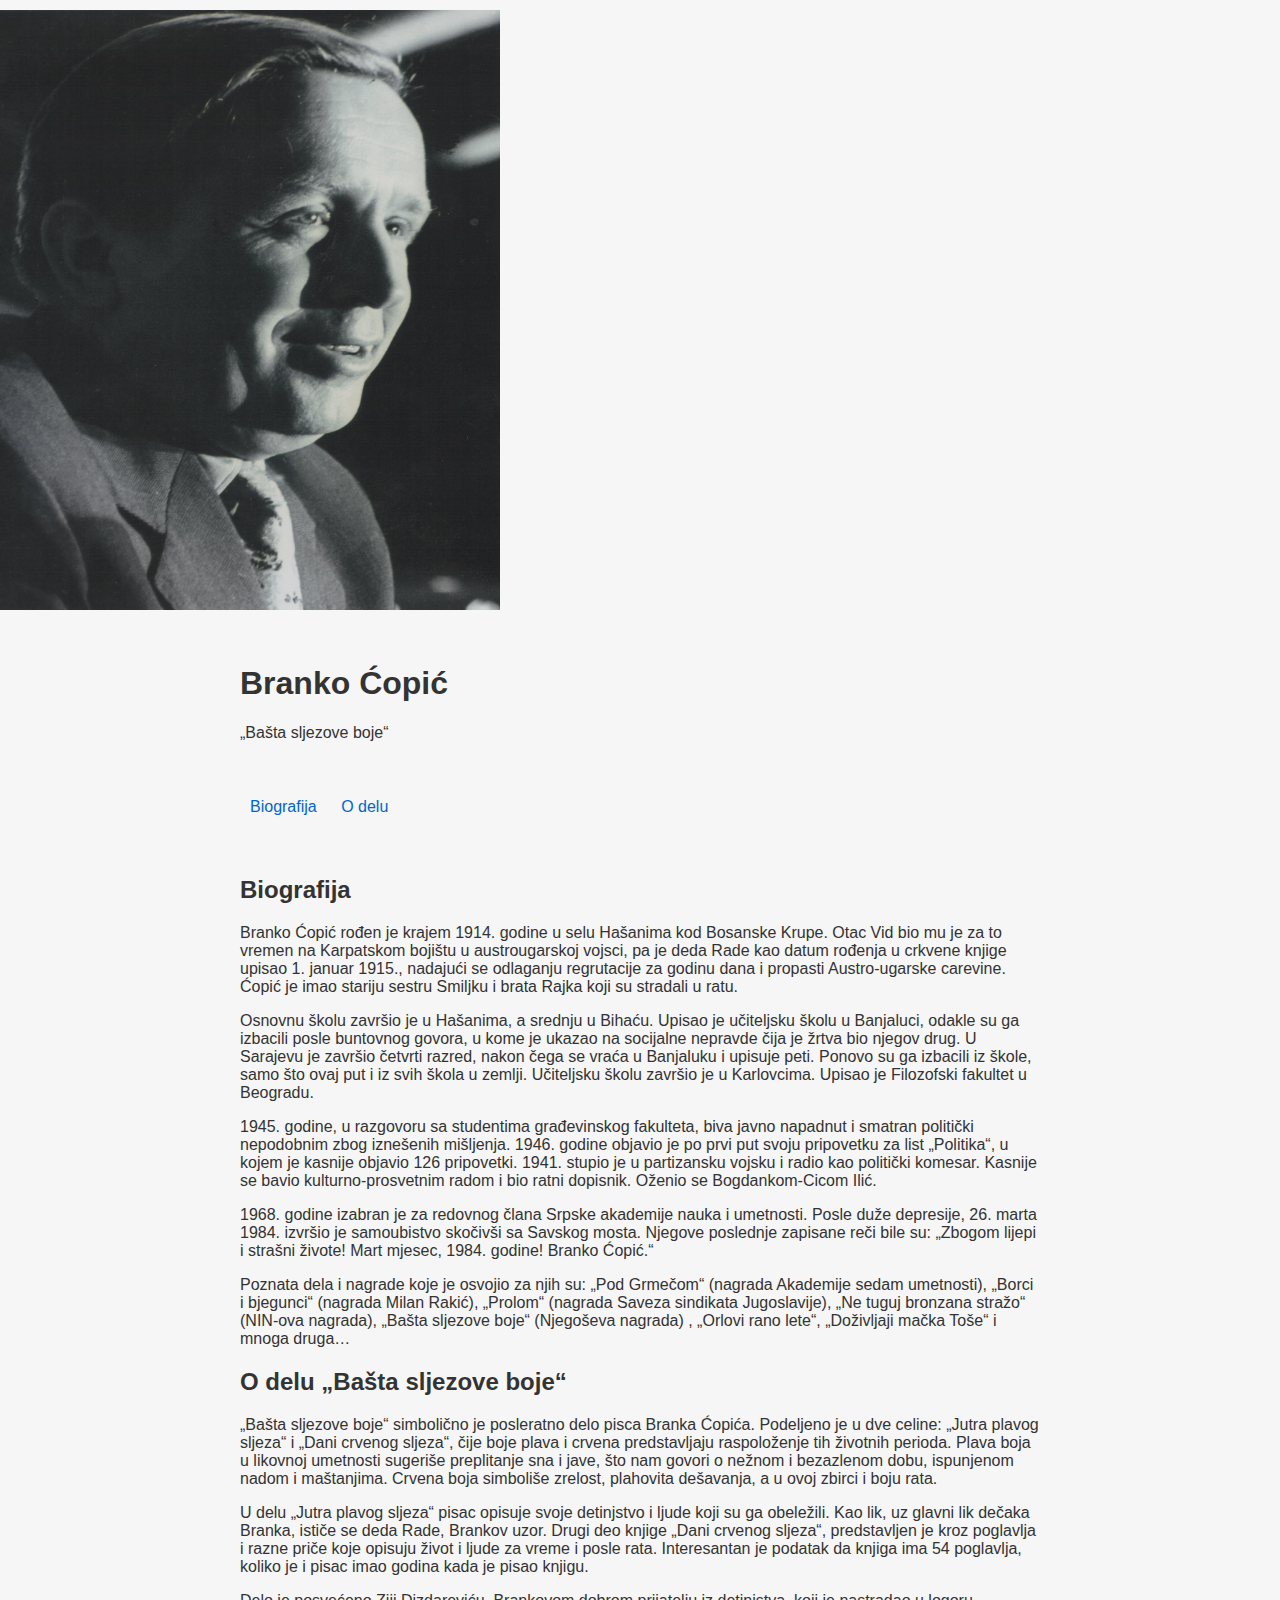
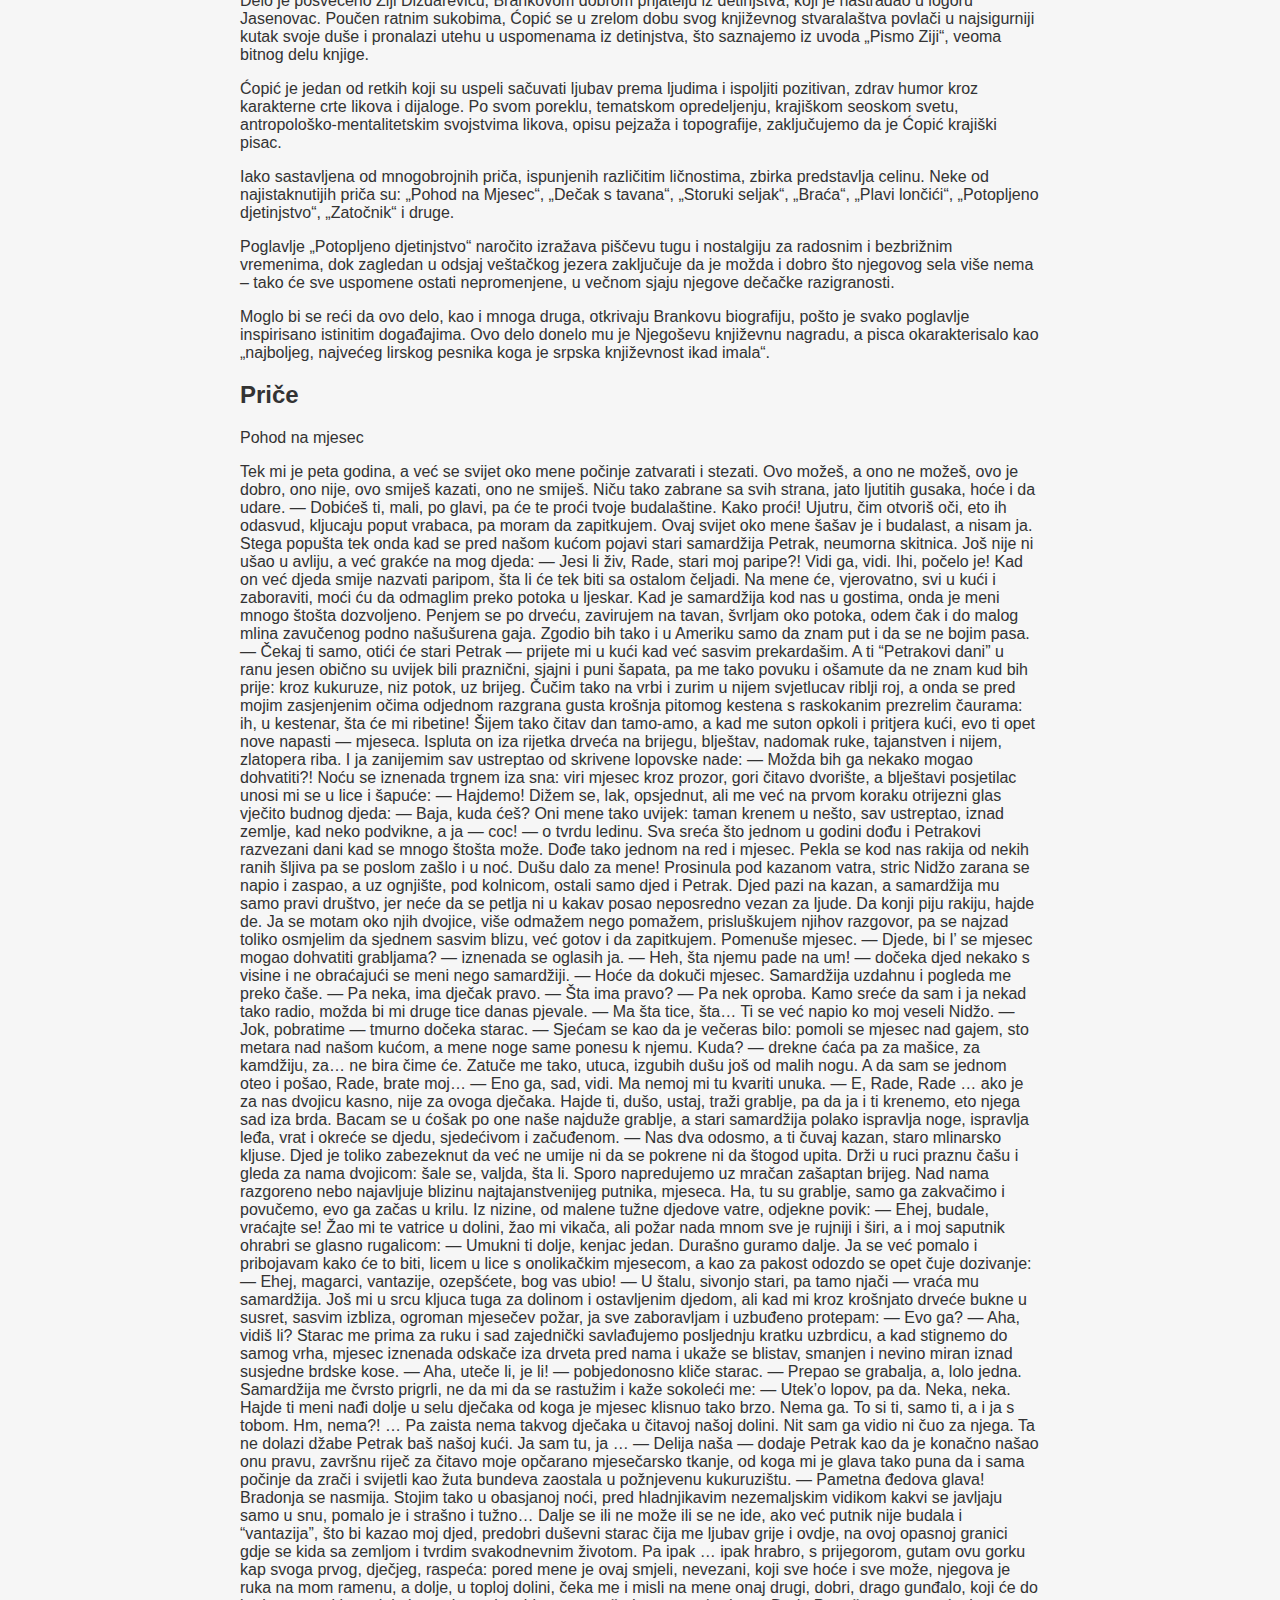
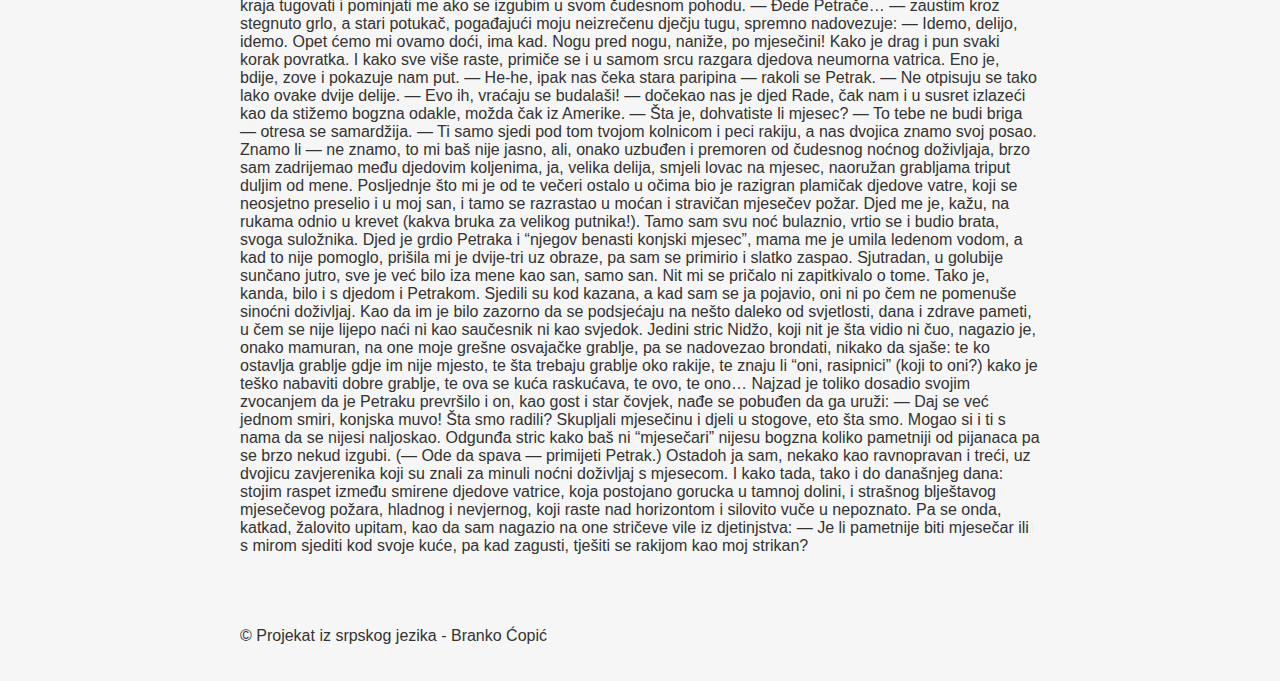
<file: index.html>
<!DOCTYPE html>
<html lang="sr">
<head>
    <meta charset="UTF-8">
    <meta name="viewport" content="width=device-width, initial-scale=1.0">
    <title>Branko Ćopić - Bašta sljezove boje</title>
    <style>
        body { font-family: Arial, sans-serif; margin: 0; padding: 0; background: #f6f6f6; color: #333; }
        header, nav, main, footer { padding: 20px; max-width: 800px; margin: auto; }
        nav a { margin: 0 10px; text-decoration: none; color: #0066cc; }
        nav a:hover { text-decoration: underline; }
        img { max-width: 100%; height: auto; margin: 10px 0; }
    </style>
</head>
<body>
    <img src="images/copić.jpg" alt="Branko Ćopić" style="width:500px;height:600px;">
    <header>
        <h1>Branko Ćopić</h1>
        <p>„Bašta sljezove boje“</p>
    </header>
    <nav>
        <a href="#biografija">Biografija</a>
        <a href="#delo">O delu</a>
    </nav>
    <main>
        <section id="biografija">
            <h2>Biografija</h2>
            <p>Branko Ćopić rođen je krajem 1914. godine u selu Hašanima kod Bosanske Krupe. Otac Vid bio mu je za to vremen na Karpatskom bojištu u austrougarskoj vojsci, pa je deda Rade kao datum rođenja u crkvene knjige upisao 1. januar 1915., nadajući se odlaganju regrutacije za godinu dana i propasti Austro-ugarske carevine. Ćopić je imao stariju sestru Smiljku i brata Rajka koji su stradali u ratu.</p>
            <p>Osnovnu školu završio je u Hašanima, a srednju u Bihaću. Upisao je učiteljsku školu u Banjaluci, odakle su ga izbacili posle buntovnog govora, u kome je ukazao na socijalne nepravde čija je žrtva bio njegov drug. U Sarajevu je završio četvrti razred, nakon čega se vraća u Banjaluku i upisuje peti. Ponovo su ga izbacili iz škole, samo što ovaj put i iz svih škola u zemlji. Učiteljsku školu završio je u Karlovcima. Upisao je Filozofski fakultet u Beogradu.</p>
            <p>1945. godine, u razgovoru sa studentima građevinskog fakulteta, biva javno napadnut i smatran politički nepodobnim zbog iznešenih mišljenja. 1946. godine objavio je po prvi put svoju pripovetku za list „Politika“, u kojem je kasnije objavio 126 pripovetki. 1941. stupio je u partizansku vojsku i radio kao politički komesar. Kasnije se bavio kulturno-prosvetnim radom i bio ratni dopisnik. Oženio se Bogdankom-Cicom Ilić.</p>
            <p>1968. godine izabran je za redovnog člana Srpske akademije nauka i umetnosti. Posle duže depresije, 26. marta 1984. izvršio je samoubistvo skočivši sa Savskog mosta. Njegove poslednje zapisane reči bile su: „Zbogom lijepi i strašni živote! Mart mjesec, 1984. godine! Branko Ćopić.“</p>
            <p>Poznata dela i nagrade koje je osvojio za njih su: „Pod Grmečom“ (nagrada Akademije sedam umetnosti), „Borci i bjegunci“ (nagrada Milan Rakić), „Prolom“ (nagrada Saveza sindikata Jugoslavije), „Ne tuguj bronzana stražo“ (NIN-ova nagrada), „Bašta sljezove boje“ (Njegoševa nagrada) , „Orlovi rano lete“, „Doživljaji mačka Toše“ i mnoga druga…</p>
        </section>

        <section id="delo">
            <h2>O delu „Bašta sljezove boje“</h2>
            <p>„Bašta sljezove boje“ simbolično je posleratno delo pisca Branka Ćopića. Podeljeno je u dve celine: „Jutra plavog sljeza“ i „Dani crvenog sljeza“, čije boje plava i crvena predstavljaju raspoloženje tih životnih perioda. Plava boja u likovnoj umetnosti sugeriše preplitanje sna i jave, što nam govori o nežnom i bezazlenom dobu, ispunjenom nadom i maštanjima. Crvena boja simboliše zrelost, plahovita dešavanja, a u ovoj zbirci i boju rata.</p>
            <p>U delu „Jutra plavog sljeza“ pisac opisuje svoje detinjstvo i ljude koji su ga obeležili. Kao lik, uz glavni lik dečaka Branka, ističe se deda Rade, Brankov uzor. Drugi deo knjige „Dani crvenog sljeza“, predstavljen je kroz poglavlja i razne priče koje opisuju život i ljude za vreme i posle rata. Interesantan je podatak da knjiga ima 54 poglavlja, koliko je i pisac imao godina kada je pisao knjigu.</p>
            <p>Delo je posvećeno Ziji Dizdareviću, Brankovom dobrom prijatelju iz detinjstva, koji je nastradao u logoru Jasenovac. Poučen ratnim sukobima, Ćopić se u zrelom dobu svog književnog stvaralaštva povlači u najsigurniji kutak svoje duše i pronalazi utehu u uspomenama iz detinjstva, što saznajemo iz uvoda „Pismo Ziji“, veoma bitnog delu knjige.</p>
            <p>Ćopić je jedan od retkih koji su uspeli sačuvati ljubav prema ljudima i ispoljiti pozitivan, zdrav humor kroz karakterne crte likova i dijaloge. Po svom poreklu, tematskom opredeljenju, krajiškom seoskom svetu, antropološko-mentalitetskim svojstvima likova, opisu pejzaža i topografije, zaključujemo da je Ćopić krajiški pisac.</p>
            <p>Iako sastavljena od mnogobrojnih priča, ispunjenih različitim ličnostima, zbirka predstavlja celinu. Neke od najistaknutijih priča su: „Pohod na Mjesec“, „Dečak s tavana“, „Storuki seljak“, „Braća“, „Plavi lončići“, „Potopljeno djetinjstvo“, „Zatočnik“ i druge.</p>
            <p>Poglavlje „Potopljeno djetinjstvo“ naročito izražava piščevu tugu i nostalgiju za radosnim i bezbrižnim vremenima, dok zagledan u odsjaj veštačkog jezera zaključuje da je možda i dobro što njegovog sela više nema – tako će sve uspomene ostati nepromenjene, u večnom sjaju njegove dečačke razigranosti.</p>
            <p>Moglo bi se reći da ovo delo, kao i mnoga druga, otkrivaju Brankovu biografiju, pošto je svako poglavlje inspirisano istinitim događajima. Ovo delo donelo mu je Njegoševu književnu nagradu, a pisca okarakterisalo kao „najboljeg, najvećeg lirskog pesnika koga je srpska književnost ikad imala“.</p>
        </section>

        <section id="priče">
      <h2>Priče</h2>
      <p>
        
          <p>Pohod na mjesec</p>
          
          Tek mi je peta godina, a već se svijet oko mene počinje zatvarati i stezati. Ovo možeš, a ono ne možeš, ovo je dobro, ono nije, ovo smiješ kazati, ono ne smiješ. Niču tako zabrane sa svih strana, jato ljutitih gusaka, hoće i da udare.

— Dobićeš ti, mali, po glavi, pa će te proći tvoje budalaštine.

Kako proći! Ujutru, čim otvoriš oči, eto ih odasvud, kljucaju poput vrabaca, pa moram da zapitkujem. Ovaj svijet oko mene šašav je i budalast, a nisam ja.

Stega popušta tek onda kad se pred našom kućom pojavi stari samardžija Petrak, neumorna skitnica. Još nije ni ušao u avliju, a već grakće na mog djeda:

— Jesi li živ, Rade, stari moj paripe?! Vidi ga, vidi.

Ihi, počelo je! Kad on već djeda smije nazvati paripom, šta li će tek biti sa ostalom čeljadi. Na mene će, vjerovatno, svi u kući i zaboraviti, moći ću da odmaglim preko potoka u ljeskar.

Kad je samardžija kod nas u gostima, onda je meni mnogo štošta dozvoljeno. Penjem se po drveću, zavirujem na tavan, švrljam oko potoka, odem čak i do malog mlina zavučenog podno našušurena gaja. Zgodio bih tako i u Ameriku samo da znam put i da se ne bojim pasa.

— Čekaj ti samo, otići će stari Petrak — prijete mi u kući kad već sasvim prekardašim.

A ti “Petrakovi dani” u ranu jesen obično su uvijek bili praznični, sjajni i puni šapata, pa me tako povuku i ošamute da ne znam kud bih prije: kroz kukuruze, niz potok, uz brijeg. Čučim tako na vrbi i zurim u nijem svjetlucav riblji roj, a onda se pred mojim zasjenjenim očima odjednom razgrana gusta krošnja pitomog kestena s raskokanim prezrelim čaurama: ih, u kestenar, šta će mi ribetine!

Šijem tako čitav dan tamo-amo, a kad me suton opkoli i pritjera kući, evo ti opet nove napasti — mjeseca.

Ispluta on iza rijetka drveća na brijegu, blještav, nadomak ruke, tajanstven i nijem, zlatopera riba. I ja zanijemim sav ustreptao od skrivene lopovske nade:

— Možda bih ga nekako mogao dohvatiti?!

Noću se iznenada trgnem iza sna: viri mjesec kroz prozor, gori čitavo dvorište, a blještavi posjetilac unosi mi se u lice i šapuće:

— Hajdemo!

Dižem se, lak, opsjednut, ali me već na prvom koraku otrijezni glas vječito budnog djeda:

— Baja, kuda ćeš?

Oni mene tako uvijek: taman krenem u nešto, sav ustreptao, iznad zemlje, kad neko podvikne, a ja — coc! — o tvrdu ledinu.

Sva sreća što jednom u godini dođu i Petrakovi razvezani dani kad se mnogo štošta može.

Dođe tako jednom na red i mjesec.

Pekla se kod nas rakija od nekih ranih šljiva pa se poslom zašlo i u noć. Dušu dalo za mene! Prosinula pod kazanom vatra, stric Nidžo zarana se napio i zaspao, a uz ognjište, pod kolnicom, ostali samo djed i Petrak. Djed pazi na kazan, a samardžija mu samo pravi društvo, jer neće da se petlja ni u kakav posao neposredno vezan za ljude. Da konji piju rakiju, hajde de.

Ja se motam oko njih dvojice, više odmažem nego pomažem, prisluškujem njihov razgovor, pa se najzad toliko osmjelim da sjednem sasvim blizu, već gotov i da zapitkujem. Pomenuše mjesec.

— Djede, bi l’ se mjesec mogao dohvatiti grabljama? — iznenada se oglasih ja.

— Heh, šta njemu pade na um! — dočeka djed nekako s visine i ne obraćajući se meni nego samardžiji. — Hoće da dokuči mjesec.

Samardžija uzdahnu i pogleda me preko čaše.

— Pa neka, ima dječak pravo.

— Šta ima pravo?

— Pa nek oproba. Kamo sreće da sam i ja nekad tako radio, možda bi mi druge tice danas pjevale.

— Ma šta tice, šta… Ti se već napio ko moj veseli Nidžo.

— Jok, pobratime — tmurno dočeka starac. — Sjećam se kao da je večeras bilo: pomoli se mjesec nad gajem, sto metara nad našom kućom, a mene noge same ponesu k njemu. Kuda? — drekne ćaća pa za mašice, za kamdžiju, za… ne bira čime će. Zatuče me tako, utuca, izgubih dušu još od malih nogu. A da sam se jednom oteo i pošao, Rade, brate moj…

— Eno ga, sad, vidi. Ma nemoj mi tu kvariti unuka.

— E, Rade, Rade … ako je za nas dvojicu kasno, nije za ovoga dječaka. Hajde ti, dušo, ustaj, traži grablje, pa da ja i ti krenemo, eto njega sad iza brda.

Bacam se u ćošak po one naše najduže grablje, a stari samardžija polako ispravlja noge, ispravlja leđa, vrat i okreće se djedu, sjedećivom i začuđenom.

— Nas dva odosmo, a ti čuvaj kazan, staro mlinarsko kljuse.

Djed je toliko zabezeknut da već ne umije ni da se pokrene ni da štogod upita. Drži u ruci praznu čašu i gleda za nama dvojicom: šale se, valjda, šta li.

Sporo napredujemo uz mračan zašaptan brijeg. Nad nama razgoreno nebo najavljuje blizinu najtajanstvenijeg putnika, mjeseca. Ha, tu su grablje, samo ga zakvačimo i povučemo, evo ga začas u krilu.

Iz nizine, od malene tužne djedove vatre, odjekne povik:
— Ehej, budale, vraćajte se!

Žao mi te vatrice u dolini, žao mi vikača, ali požar nada mnom sve je rujniji i širi, a i moj saputnik ohrabri se glasno rugalicom:

— Umukni ti dolje, kenjac jedan.

Durašno guramo dalje. Ja se već pomalo i pribojavam kako će to biti, licem u lice s onolikačkim mjesecom, a kao za pakost odozdo se opet čuje dozivanje:

— Ehej, magarci, vantazije, ozepšćete, bog vas ubio!

— U štalu, sivonjo stari, pa tamo njači — vraća mu samardžija.

Još mi u srcu kljuca tuga za dolinom i ostavljenim djedom, ali kad mi kroz krošnjato drveće bukne u susret, sasvim izbliza, ogroman mjesečev požar, ja sve zaboravljam i uzbuđeno protepam:

— Evo ga?

— Aha, vidiš li?

Starac me prima za ruku i sad zajednički savlađujemo posljednju kratku uzbrdicu, a kad stignemo do samog vrha, mjesec iznenada odskače iza drveta pred nama i ukaže se blistav, smanjen i nevino miran iznad susjedne brdske kose.

— Aha, uteče li, je li! — pobjedonosno kliče starac. — Prepao se grabalja, a, lolo jedna.

Samardžija me čvrsto prigrli, ne da mi da se rastužim i kaže sokoleći me:

— Utek’o lopov, pa da. Neka, neka. Hajde ti meni nađi dolje u selu dječaka od koga je mjesec klisnuo tako brzo. Nema ga. To si ti, samo ti, a i ja s tobom.

Hm, nema?! … Pa zaista nema takvog dječaka u čitavoj našoj dolini. Nit sam ga vidio ni čuo za njega. Ta ne dolazi džabe Petrak baš našoj kući. Ja sam tu, ja …

— Delija naša — dodaje Petrak kao da je konačno našao onu pravu, završnu riječ za čitavo moje opčarano mjesečarsko tkanje, od koga mi je glava tako puna da i sama počinje da zrači i svijetli kao žuta bundeva zaostala u požnjevenu kukuruzištu.

— Pametna đedova glava!

Bradonja se nasmija.

Stojim tako u obasjanoj noći, pred hladnjikavim nezemaljskim vidikom kakvi se javljaju samo u snu, pomalo je i strašno i tužno… Dalje se ili ne može ili se ne ide, ako već putnik nije budala i “vantazija”, što bi kazao moj djed, predobri duševni starac čija me ljubav grije i ovdje, na ovoj opasnoj granici gdje se kida sa zemljom i tvrdim svakodnevnim životom.

Pa ipak … ipak hrabro, s prijegorom, gutam ovu gorku kap svoga prvog, dječjeg, raspeća: pored mene je ovaj smjeli, nevezani, koji sve hoće i sve može, njegova je ruka na mom ramenu, a dolje, u toploj dolini, čeka me i misli na mene onaj drugi, dobri, drago gunđalo, koji će do kraja tugovati i pominjati me ako se izgubim u svom čudesnom pohodu.

— Ðede Petrače… — zaustim kroz stegnuto grlo, a stari potukač, pogađajući moju neizrečenu dječju tugu, spremno nadovezuje:

— Idemo, delijo, idemo. Opet ćemo mi ovamo doći, ima kad.

Nogu pred nogu, naniže, po mjesečini! Kako je drag i pun svaki korak povratka. I kako sve više raste, primiče se i u samom srcu razgara djedova neumorna vatrica. Eno je, bdije, zove i pokazuje nam put.

— He-he, ipak nas čeka stara paripina — rakoli se Petrak. — Ne otpisuju se tako lako ovake dvije delije.

— Evo ih, vraćaju se budalaši! — dočekao nas je djed Rade, čak nam i u susret izlazeći kao da stižemo bogzna odakle, možda čak iz Amerike. — Šta je, dohvatiste li mjesec?

— To tebe ne budi briga — otresa se samardžija. — Ti samo sjedi pod tom tvojom kolnicom i peci rakiju, a nas dvojica znamo svoj posao.

Znamo li — ne znamo, to mi baš nije jasno, ali, onako uzbuđen i premoren od čudesnog noćnog doživljaja, brzo sam zadrijemao među djedovim koljenima, ja, velika delija, smjeli lovac na mjesec, naoružan grabljama triput duljim od mene. Posljednje što mi je od te večeri ostalo u očima bio je razigran plamičak djedove vatre, koji se neosjetno preselio i u moj san, i tamo se razrastao u moćan i stravičan mjesečev požar.

Djed me je, kažu, na rukama odnio u krevet (kakva bruka za velikog putnika!). Tamo sam svu noć bulaznio, vrtio se i budio brata, svoga suložnika. Djed je grdio Petraka i “njegov benasti konjski mjesec”, mama me je umila ledenom vodom, a kad to nije pomoglo, prišila mi je dvije-tri uz obraze, pa sam se primirio i slatko zaspao.

Sjutradan, u golubije sunčano jutro, sve je već bilo iza mene kao san, samo san. Nit mi se pričalo ni zapitkivalo o tome. Tako je, kanda, bilo i s djedom i Petrakom. Sjedili su kod kazana, a kad sam se ja pojavio, oni ni po čem ne pomenuše sinoćni doživljaj. Kao da im je bilo zazorno da se podsjećaju na nešto daleko od svjetlosti, dana i zdrave pameti, u čem se nije lijepo naći ni kao saučesnik ni kao svjedok.

Jedini stric Nidžo, koji nit je šta vidio ni čuo, nagazio je, onako mamuran, na one moje grešne osvajačke grablje, pa se nadovezao brondati, nikako da sjaše: te ko ostavlja grablje gdje im nije mjesto, te šta trebaju grablje oko rakije, te znaju li “oni, rasipnici” (koji to oni?) kako je teško nabaviti dobre grablje, te ova se kuća raskućava, te ovo, te ono… Najzad je toliko dosadio svojim zvocanjem da je Petraku prevršilo i on, kao gost i star čovjek, nađe se pobuđen da ga uruži:

— Daj se već jednom smiri, konjska muvo! Šta smo radili? Skupljali mjesečinu i djeli u stogove, eto šta smo. Mogao si i ti s nama da se nijesi naljoskao.

Odgunđa stric kako baš ni “mjesečari” nijesu bogzna koliko pametniji od pijanaca pa se brzo nekud izgubi. (— Ode da spava — primijeti Petrak.) Ostadoh ja sam, nekako kao ravnopravan i treći, uz dvojicu zavjerenika koji su znali za minuli noćni doživljaj s mjesecom.

I kako tada, tako i do današnjeg dana: stojim raspet između smirene djedove vatrice, koja postojano gorucka u tamnoj dolini, i strašnog blještavog mjesečevog požara, hladnog i nevjernog, koji raste nad horizontom i silovito vuče u nepoznato.

Pa se onda, katkad, žalovito upitam, kao da sam nagazio na one stričeve vile iz djetinjstva:

— Je li pametnije biti mjesečar ili s mirom sjediti kod svoje kuće, pa kad zagusti, tješiti se rakijom kao moj strikan?
        <!-- Ostatak tvoje priče je skraćen radi čitljivosti. Sav tekst možeš dodati unutar ovog <p> taga ili podeliti u više <p> tagova radi čitkosti. -->
      </p>
    </section>
    </main>
    <footer>
        <p>&copy; Projekat iz srpskog jezika - Branko Ćopić</p>
    </footer>
</body>
</html>
</file>
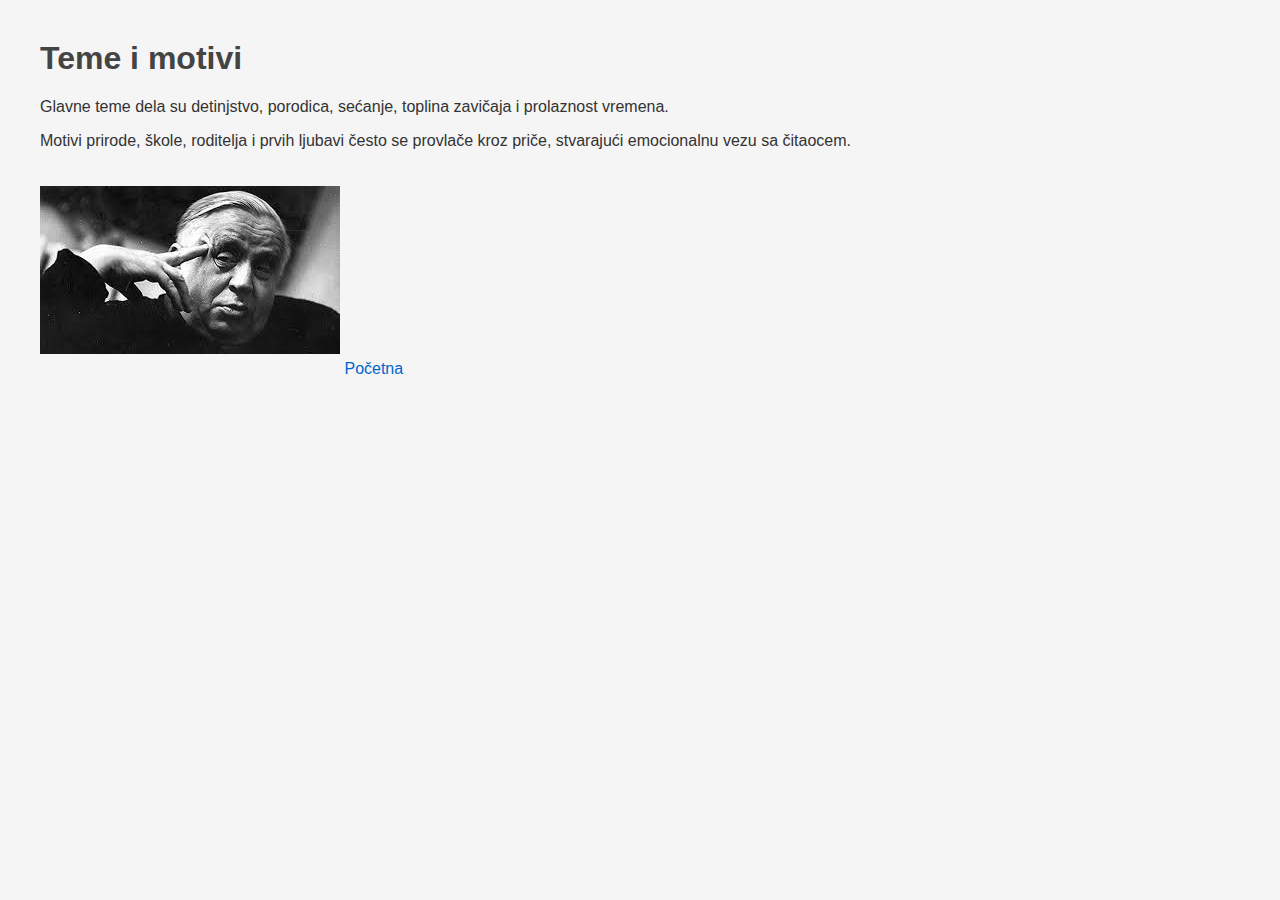
<file: teme.html>
<!DOCTYPE html>
<html lang="sr">
<head>
    <meta charset="UTF-8">
    <title>Teme i motivi</title>
    <link rel="stylesheet" href="css/style.css">
</head>
<body>
    <h1>Teme i motivi</h1>
    <p>Glavne teme dela su detinjstvo, porodica, sećanje, toplina zavičaja i prolaznost vremena.</p>
    <p>Motivi prirode, škole, roditelja i prvih ljubavi često se provlače kroz priče, stvarajući emocionalnu vezu sa čitaocem.</p>
    <img src="images/copić_2.jpg" alt="Branko Ćopić 3">
    <a href="index.html">Početna</a>
</body>
</html>
</file>
<file: css/style.css>
body {
    font-family: Arial, sans-serif;
    margin: 40px;
    background-color: #f5f5f5;
    color: #333;
}
h1 {
    color: #444;
}
img {
    max-width: 300px;
    margin: 20px 0;
}
a {
    display: inline-block;
    margin-top: 20px;
    text-decoration: none;
    color: #0066cc;
}
</file>
